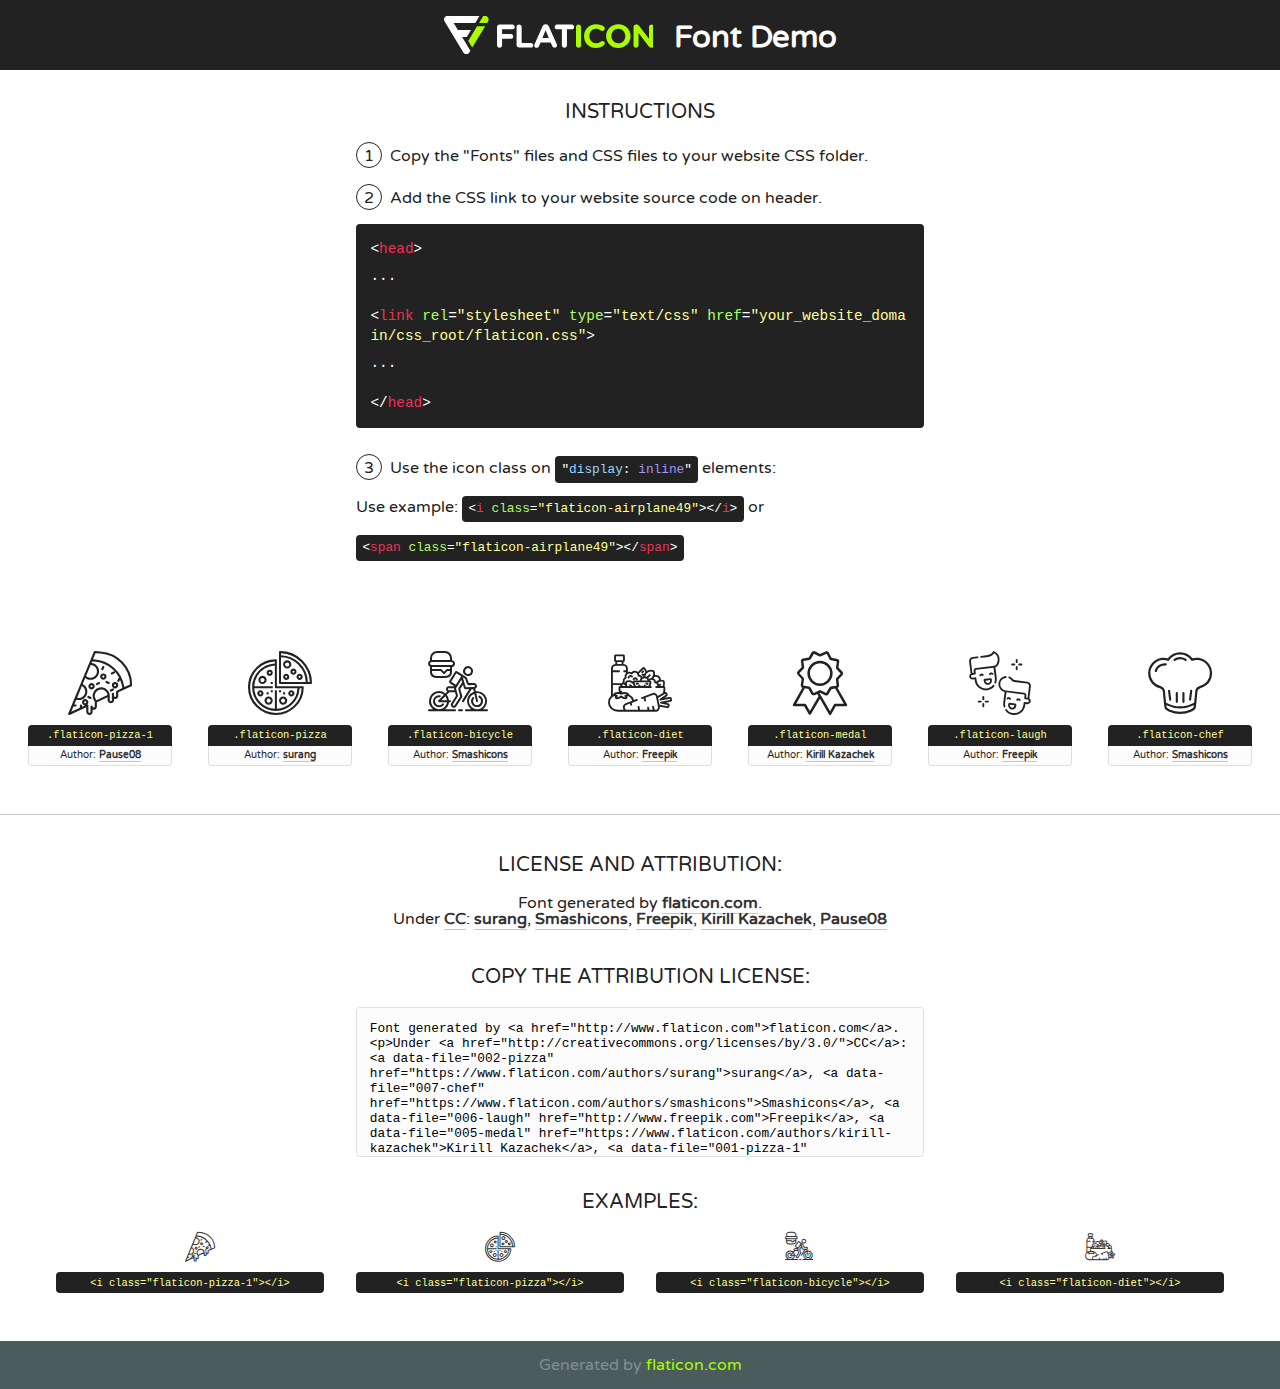
<file: flaticon/font/flaticon.html>
<!DOCTYPE html>
<!--
  Flaticon icon font: Flaticon
  Creation date: 25/09/2018 08:24
-->
<html>
<!DOCTYPE html>
<html>

<head>
    <title>Flaticon WebFont</title>
    <link href="http://fonts.googleapis.com/css?family=Varela+Round" rel="stylesheet" type="text/css" />
    <link rel="stylesheet" type="text/css" href="flaticon.css">
    <meta charset="UTF-8">
    <style>
    html, body, div, span, applet, object, iframe,
    h1, h2, h3, h4, h5, h6, p, blockquote, pre,
    a, abbr, acronym, address, big, cite, code,
    del, dfn, em, img, ins, kbd, q, s, samp,
    small, strike, strong, sub, sup, tt, var,
    b, u, i, center,
    dl, dt, dd, ol, ul, li,
    fieldset, form, label, legend,
    table, caption, tbody, tfoot, thead, tr, th, td,
    article, aside, canvas, details, embed, 
    figure, figcaption, footer, header, hgroup, 
    menu, nav, output, ruby, section, summary,
    time, mark, audio, video {
        margin: 0;
        padding: 0;
        border: 0;
        font-size: 100%;
        font: inherit;
        vertical-align: baseline;
    }
    /* HTML5 display-role reset for older browsers */
    article, aside, details, figcaption, figure, 
    footer, header, hgroup, menu, nav, section {
        display: block;
    }
    body {
        line-height: 1;
    }
    ol, ul {
        list-style: none;
    }
    blockquote, q {
        quotes: none;
    }
    blockquote:before, blockquote:after,
    q:before, q:after {
        content: '';
        content: none;
    }
    table {
        border-collapse: collapse;
        border-spacing: 0;
    }
    body {
        font-family: 'Varela Round', Helvetica, Arial, sans-serif;
        font-size: 16px;
        color: #222;
    }
    a {
        color: #333;
        border-bottom: 1px solid #a9fd00;
        font-weight: bold;
        text-decoration: none;
    }
    * {
        -moz-box-sizing: border-box;
        -webkit-box-sizing: border-box;
        box-sizing: border-box;
        margin: 0;
        padding: 0;
    }
    [class^="flaticon-"]:before, [class*=" flaticon-"]:before, [class^="flaticon-"]:after, [class*=" flaticon-"]:after {
        font-family: Flaticon;
        font-size: 30px;
        font-style: normal;
        margin-left: 20px;
        color: #333;
    }
    .wrapper {
        max-width: 600px;
        margin: auto;
        padding: 0 1em;
    }
    .title {
        font-size: 1.25em;
        text-align: center;
        margin-bottom: 1em;
        text-transform: uppercase;
    }
    header {
        text-align: center;
        background-color: #222;
        color: #fff;
        padding: 1em;
    }
    header .logo {
        width: 210px;
        height: 38px;
        display: inline-block;
        vertical-align: middle;
        margin-right: 1em;
        border: none;
    }
    header strong {
        font-size: 1.95em;
        font-weight: bold;
        vertical-align: middle;
        margin-top: 5px;
        display: inline-block;
    }
    .demo {
        margin: 2em auto;
        line-height: 1.25em;
    }
    .demo ul li {
        margin-bottom: 1em;
    }
    .demo ul li .num {
        color: #222;
        border-radius: 20px;
        display: inline-block;
        width: 26px;
        padding: 3px;
        height: 26px;
        text-align: center;
        margin-right: 0.5em;
        border: 1px solid #222;
    }
    .demo ul li code {
        background-color: #222;
        border-radius: 4px;
        padding: 0.25em 0.5em;
        display: inline-block;
        color: #fff;
        font-family: Consolas,Monaco,Lucida Console,Liberation Mono,DejaVu Sans Mono,Bitstream Vera Sans Mono,Courier New, monospace;
        font-weight: lighter;
        margin-top: 1em;
        font-size: 0.8em;
        word-break: break-all;
    }
    .demo ul li code.big {
        padding: 1em;
        font-size: 0.9em;
    }
    .demo ul li code .red {
        color: #EF3159;
    }
    .demo ul li code .green {
        color: #ACFF65;
    }
    .demo ul li code .yellow {
        color: #FFFF99;
    }
    .demo ul li code .blue {
        color: #99D3FF;
    }
    .demo ul li code .purple {
        color: #A295FF;
    }
    .demo ul li code .dots {
        margin-top: 0.5em;
        display: block;
    }
    #glyphs {
        border-bottom: 1px solid #ccc;
        padding: 2em 0;
        text-align: center;
    }
    .glyph {
        display: inline-block;
        width: 9em;
        margin: 1em;
        text-align: center;
        vertical-align: top;
        background: #FFF;
    }
    .glyph .glyph-icon {
        padding: 10px;
        display: block;
        font-family:"Flaticon";
        font-size: 64px;
        line-height: 1;
    }
    .glyph .glyph-icon:before {
        font-size: 64px;
        color: #222;
        margin-left: 0;
    }
    .class-name {
        font-size: 0.65em;
        background-color: #222;
        color: #fff;
        border-radius: 4px 4px 0 0;
        padding: 0.5em;
        color: #FFFF99;
        font-family: Consolas,Monaco,Lucida Console,Liberation Mono,DejaVu Sans Mono,Bitstream Vera Sans Mono,Courier New, monospace;
    }
    .author-name {
        font-size: 0.6em;
        background-color: #fcfcfd;
        border: 1px solid #DEDEE4;
        border-top: 0;
        border-radius: 0 0 4px 4px;
        padding: 0.5em;
    }
    .class-name:last-child {
        font-size: 10px;
        color:#888;
    }
    .class-name:last-child a {
        font-size: 10px;
        color:#555;
    }
    .class-name:last-child a:hover {
        color:#a9fd00;
    }
    .glyph > input {
        display: block;
        width: 100px;
        margin: 5px auto;
        text-align: center;
        font-size: 12px;
        cursor: text;
    }
    .glyph > input.icon-input {
        font-family:"Flaticon";
        font-size: 16px;
        margin-bottom: 10px;
    }
    .attribution .title {
        margin-top: 2em;
    }
    .attribution textarea {
        background-color: #fcfcfd;
        padding: 1em;
        border: none;
        box-shadow: none;
        border: 1px solid #DEDEE4;
        border-radius: 4px;
        resize: none;
        width: 100%;
        height: 150px;
        font-size: 0.8em;
        font-family: Consolas,Monaco,Lucida Console,Liberation Mono,DejaVu Sans Mono,Bitstream Vera Sans Mono,Courier New, monospace;
        -webkit-appearance: none;
    }
    .iconsuse {
        margin: 2em auto;
        text-align: center;
        max-width: 1200px;
    }
    .iconsuse:after {
        content: '';
        display: table;
        clear: both;
    }
    .iconsuse .image {
        float: left;
        width: 25%;
        padding: 0 1em;
    }
    .iconsuse .image p {
        margin-bottom: 1em;
    }
    .iconsuse .image span {
        display: block;
        font-size: 0.65em;
        background-color: #222;
        color: #fff;
        border-radius: 4px;
        padding: 0.5em;
        color: #FFFF99;
        margin-top: 1em;
        font-family: Consolas,Monaco,Lucida Console,Liberation Mono,DejaVu Sans Mono,Bitstream Vera Sans Mono,Courier New, monospace;
    }
    #footer {
        text-align: center;
        background-color: #4C5B5C;
        color: #7c9192;
        padding: 1em;
    }
    #footer a {
        border: none;
        color: #a9fd00;
        font-weight: normal;
    }
    @media (max-width: 960px) {
        .iconsuse .image {
            width: 50%;
        }
    }
    @media (max-width: 560px) {
        .iconsuse .image {
            width: 100%;
        }
    }
    </style>
</head>

<body class="characters-off">

    <header>
        <a href="http://www.flaticon.com" target="_blank" class="logo">
            <svg version="1.1" xmlns="http://www.w3.org/2000/svg" xmlns:xlink="http://www.w3.org/1999/xlink" xmlns:a="http://ns.adobe.com/AdobeSVGViewerExtensions/3.0/" viewBox="0 0 560.875 102.036" enable-background="new 0 0 560.875 102.036" xml:space="preserve">
                <defs>
                </defs>
                <g>
                    <g class="letters">
                        <path fill="#ffffff" d="M141.596,29.675c0-3.777,2.985-6.767,6.764-6.767h34.438c3.426,0,6.15,2.728,6.15,6.15
                        c0,3.43-2.724,6.149-6.15,6.149h-27.674v13.091h23.719c3.429,0,6.151,2.724,6.151,6.15c0,3.43-2.723,6.149-6.151,6.149h-23.719
                        v17.574c0,3.773-2.986,6.761-6.764,6.761c-3.779,0-6.764-2.989-6.764-6.761V29.675z"></path>
                        <path fill="#ffffff" d="M193.844,29.149c0-3.781,2.985-6.767,6.764-6.767c3.776,0,6.763,2.985,6.763,6.767v42.957h25.039
                        c3.426,0,6.149,2.726,6.149,6.153c0,3.425-2.723,6.15-6.149,6.15h-31.802c-3.779,0-6.764-2.986-6.764-6.768V29.149z"></path>
                        <path fill="#ffffff" d="M241.891,75.71l21.438-48.407c1.492-3.341,4.215-5.357,7.906-5.357h0.792
                        c3.686,0,6.323,2.017,7.815,5.357l21.439,48.407c0.436,0.967,0.701,1.845,0.701,2.723c0,3.602-2.809,6.501-6.414,6.501
                        c-3.161,0-5.269-1.845-6.499-4.655l-4.132-9.661h-27.059l-4.301,10.102c-1.144,2.631-3.426,4.214-6.237,4.214
                        c-3.517,0-6.24-2.81-6.24-6.325C241.1,77.64,241.451,76.677,241.891,75.71z M279.932,58.666l-8.521-20.297l-8.526,20.297H279.932
                        z"></path>
                        <path fill="#ffffff" d="M314.864,35.387H301.86c-3.429,0-6.239-2.813-6.239-6.238c0-3.429,2.811-6.24,6.239-6.24h39.533
                        c3.426,0,6.237,2.811,6.237,6.24c0,3.425-2.811,6.238-6.237,6.238h-13.001v42.785c0,3.773-2.99,6.761-6.764,6.761
                        c-3.779,0-6.764-2.989-6.764-6.761V35.387z"></path>
                        <path fill="#A9FD00" d="M352.615,29.149c0-3.781,2.985-6.767,6.767-6.767c3.774,0,6.761,2.985,6.761,6.767v49.024
                        c0,3.773-2.987,6.761-6.761,6.761c-3.781,0-6.767-2.989-6.767-6.761V29.149z"></path>
                        <path fill="#A9FD00" d="M374.132,53.836v-0.179c0-17.481,13.178-31.801,32.065-31.801c9.22,0,15.459,2.458,20.557,6.238
                        c1.402,1.054,2.637,2.985,2.637,5.357c0,3.692-2.985,6.59-6.681,6.59c-1.845,0-3.071-0.702-4.044-1.319
                        c-3.776-2.813-7.729-4.393-12.562-4.393c-10.364,0-17.831,8.611-17.831,19.154v0.173c0,10.542,7.291,19.329,17.831,19.329
                        c5.715,0,9.492-1.756,13.359-4.834c1.049-0.874,2.458-1.491,4.039-1.491c3.429,0,6.325,2.813,6.325,6.236
                        c0,2.106-1.056,3.78-2.282,4.834c-5.539,4.834-12.036,7.733-21.878,7.733C387.572,85.464,374.132,71.493,374.132,53.836z"></path>
                        <path fill="#A9FD00" d="M433.009,53.836v-0.179c0-17.481,13.79-31.801,32.766-31.801c18.981,0,32.592,14.143,32.592,31.628v0.173
                        c0,17.483-13.785,31.807-32.769,31.807C446.625,85.464,433.009,71.32,433.009,53.836z M484.224,53.836v-0.179
                        c0-10.539-7.725-19.326-18.626-19.326c-10.893,0-18.449,8.611-18.449,19.154v0.173c0,10.542,7.73,19.329,18.626,19.329
                        C476.676,72.986,484.224,64.378,484.224,53.836z"></path>
                        <path fill="#A9FD00" d="M506.233,29.321c0-3.774,2.99-6.763,6.767-6.763h1.401c3.252,0,5.183,1.583,7.029,3.953l26.093,34.265
                        V29.059c0-3.692,2.99-6.677,6.681-6.677c3.683,0,6.671,2.985,6.671,6.677v48.934c0,3.78-2.987,6.765-6.764,6.765h-0.436
                        c-3.257,0-5.188-1.581-7.034-3.953l-27.056-35.492v32.944c0,3.687-2.985,6.676-6.678,6.676c-3.683,0-6.673-2.989-6.673-6.676
                        V29.321z"></path>
                    </g>
                    <g class="insignia">
                        <path fill="#ffffff" d="M48.372,56.137h12.517l11.156-18.537H37.186L25.688,18.539h57.825L94.668,0H9.271
                        C5.925,0,2.842,1.801,1.198,4.716c-1.644,2.907-1.593,6.482,0.134,9.343l50.38,83.501c1.678,2.781,4.689,4.476,7.938,4.476
                        c3.246,0,6.257-1.695,7.935-4.476l2.898-4.804L48.372,56.137z"></path>
                        <g class="i">
                            <path fill="#A9FD00" d="M93.575,18.539h0.031v0.004l21.652,0.004l2.705-4.488c1.727-2.861,1.778-6.436,0.133-9.343
                            C116.454,1.801,113.371,0,110.026,0h-5.294L93.575,18.539z"></path>
                            <polygon fill="#A9FD00" points="88.291,27.356 64.725,66.486 75.519,84.404 109.942,27.356"></polygon>
                        </g>
                    </g>
                </g>
            </svg>
        </a>
        <strong>Font Demo</strong>
    </header>


    <section class="demo wrapper">

        <p class="title">Instructions</p>

        <ul>
            <li>
                <span class="num">1</span>Copy the "Fonts" files and CSS files to your website CSS folder.
            </li>
            <li>
                <span class="num">2</span>Add the CSS link to your website source code on header.
                <code class="big">
                    &lt;<span class="red">head</span>&gt;
                    <br/><span class="dots">...</span>
                    <br/>&lt;<span class="red">link</span> <span class="green">rel</span>=<span class="yellow">"stylesheet"</span> <span class="green">type</span>=<span class="yellow">"text/css"</span> <span class="green">href</span>=<span class="yellow">"your_website_domain/css_root/flaticon.css"</span>&gt;
                    <br/><span class="dots">...</span>
                    <br/>&lt;/<span class="red">head</span>&gt;
                </code>
            </li>

            <li>
                <p>
                    <span class="num">3</span>Use the icon class on <code>"<span class="blue">display</span>:<span class="purple"> inline</span>"</code> elements:
                    <br />
                    Use example: <code>&lt;<span class="red">i</span> <span class="green">class</span>=<span class="yellow">&quot;flaticon-airplane49&quot;</span>&gt;&lt;/<span class="red">i</span>&gt;</code> or <code>&lt;<span class="red">span</span> <span class="green">class</span>=<span class="yellow">&quot;flaticon-airplane49&quot;</span>&gt;&lt;/<span class="red">span</span>&gt;</code>
            </li>
        </ul>

    </section>




   <section id="glyphs">          
    
      
        <div class="glyph"><div class="glyph-icon flaticon-pizza-1"></div>
            <div class="class-name">.flaticon-pizza-1</div>
            <div class="author-name">Author: <a data-file="001-pizza-1" href="https://www.flaticon.com/authors/pause08">Pause08</a> </div> 
        </div>        
        
        <div class="glyph"><div class="glyph-icon flaticon-pizza"></div>
            <div class="class-name">.flaticon-pizza</div>
            <div class="author-name">Author: <a data-file="002-pizza" href="https://www.flaticon.com/authors/surang">surang</a> </div> 
        </div>        
        
        <div class="glyph"><div class="glyph-icon flaticon-bicycle"></div>
            <div class="class-name">.flaticon-bicycle</div>
            <div class="author-name">Author: <a data-file="003-bicycle" href="https://www.flaticon.com/authors/smashicons">Smashicons</a> </div> 
        </div>        
        
        <div class="glyph"><div class="glyph-icon flaticon-diet"></div>
            <div class="class-name">.flaticon-diet</div>
            <div class="author-name">Author: <a data-file="004-diet" href="http://www.freepik.com">Freepik</a> </div> 
        </div>        
        
        <div class="glyph"><div class="glyph-icon flaticon-medal"></div>
            <div class="class-name">.flaticon-medal</div>
            <div class="author-name">Author: <a data-file="005-medal" href="https://www.flaticon.com/authors/kirill-kazachek">Kirill Kazachek</a> </div> 
        </div>        
        
        <div class="glyph"><div class="glyph-icon flaticon-laugh"></div>
            <div class="class-name">.flaticon-laugh</div>
            <div class="author-name">Author: <a data-file="006-laugh" href="http://www.freepik.com">Freepik</a> </div> 
        </div>        
        
        <div class="glyph"><div class="glyph-icon flaticon-chef"></div>
            <div class="class-name">.flaticon-chef</div>
            <div class="author-name">Author: <a data-file="007-chef" href="https://www.flaticon.com/authors/smashicons">Smashicons</a> </div> 
        </div>        
        

    </section>



    <section class="attribution wrapper"   style="text-align:center;">

      <div class="title">License and attribution:</div><div class="attrDiv">Font generated by <a href="http://www.flaticon.com">flaticon.com</a>. <div><p>Under <a href="http://creativecommons.org/licenses/by/3.0/">CC</a>: <a data-file="002-pizza" href="https://www.flaticon.com/authors/surang">surang</a>, <a data-file="007-chef" href="https://www.flaticon.com/authors/smashicons">Smashicons</a>, <a data-file="006-laugh" href="http://www.freepik.com">Freepik</a>, <a data-file="005-medal" href="https://www.flaticon.com/authors/kirill-kazachek">Kirill Kazachek</a>, <a data-file="001-pizza-1" href="https://www.flaticon.com/authors/pause08">Pause08</a></p>  </div>
      </div>
      <div class="title">Copy the Attribution License:</div>

    <textarea onclick="this.focus();this.select();">Font generated by &lt;a href=&quot;http://www.flaticon.com&quot;&gt;flaticon.com&lt;/a&gt;. <p>Under <a href="http://creativecommons.org/licenses/by/3.0/">CC</a>: <a data-file="002-pizza" href="https://www.flaticon.com/authors/surang">surang</a>, <a data-file="007-chef" href="https://www.flaticon.com/authors/smashicons">Smashicons</a>, <a data-file="006-laugh" href="http://www.freepik.com">Freepik</a>, <a data-file="005-medal" href="https://www.flaticon.com/authors/kirill-kazachek">Kirill Kazachek</a>, <a data-file="001-pizza-1" href="https://www.flaticon.com/authors/pause08">Pause08</a></p>  
     </textarea>

    </section>

    <section class="iconsuse">

          <div class="title">Examples:</div>            
             
            <div class="image">
                <p>
                    <i class="glyph-icon flaticon-pizza-1"></i> 
                    <span>&lt;i class=&quot;flaticon-pizza-1&quot;&gt;&lt;/i&gt;</span>
                </p>
            </div>
            
            <div class="image">
                <p>
                    <i class="glyph-icon flaticon-pizza"></i> 
                    <span>&lt;i class=&quot;flaticon-pizza&quot;&gt;&lt;/i&gt;</span>
                </p>
            </div>
            
            <div class="image">
                <p>
                    <i class="glyph-icon flaticon-bicycle"></i> 
                    <span>&lt;i class=&quot;flaticon-bicycle&quot;&gt;&lt;/i&gt;</span>
                </p>
            </div>
            
            <div class="image">
                <p>
                    <i class="glyph-icon flaticon-diet"></i> 
                    <span>&lt;i class=&quot;flaticon-diet&quot;&gt;&lt;/i&gt;</span>
                </p>
            </div>
                       
        </div>
                            
    </section>

<div id="footer">
    <div>Generated by <a href="http://www.flaticon.com">flaticon.com</a>
    </div>
</div>



</body>
</html>
</file>
<file: flaticon/font/flaticon.css>
/*
  	Flaticon icon font: Flaticon
  	Creation date: 25/09/2018 08:24
  	*/

@font-face {
  font-family: "Flaticon";
  src: url("./Flaticon.eot");
  src: url("./Flaticon.eot?#iefix") format("embedded-opentype"),
       url("./Flaticon.woff") format("woff"),
       url("./Flaticon.ttf") format("truetype"),
       url("./Flaticon.svg#Flaticon") format("svg");
  font-weight: normal;
  font-style: normal;
}

@media screen and (-webkit-min-device-pixel-ratio:0) {
  @font-face {
    font-family: "Flaticon";
    src: url("./Flaticon.svg#Flaticon") format("svg");
  }
}

[class^="flaticon-"]:before, [class*=" flaticon-"]:before,
[class^="flaticon-"]:after, [class*=" flaticon-"]:after {   
  font-family: Flaticon;
        font-size: 20px;
font-style: normal;
margin-left: 20px;
}

.flaticon-pizza-1:before { content: "\f100"; }
.flaticon-pizza:before { content: "\f101"; }
.flaticon-bicycle:before { content: "\f102"; }
.flaticon-diet:before { content: "\f103"; }
.flaticon-medal:before { content: "\f104"; }
.flaticon-laugh:before { content: "\f105"; }
.flaticon-chef:before { content: "\f106"; }
</file>
